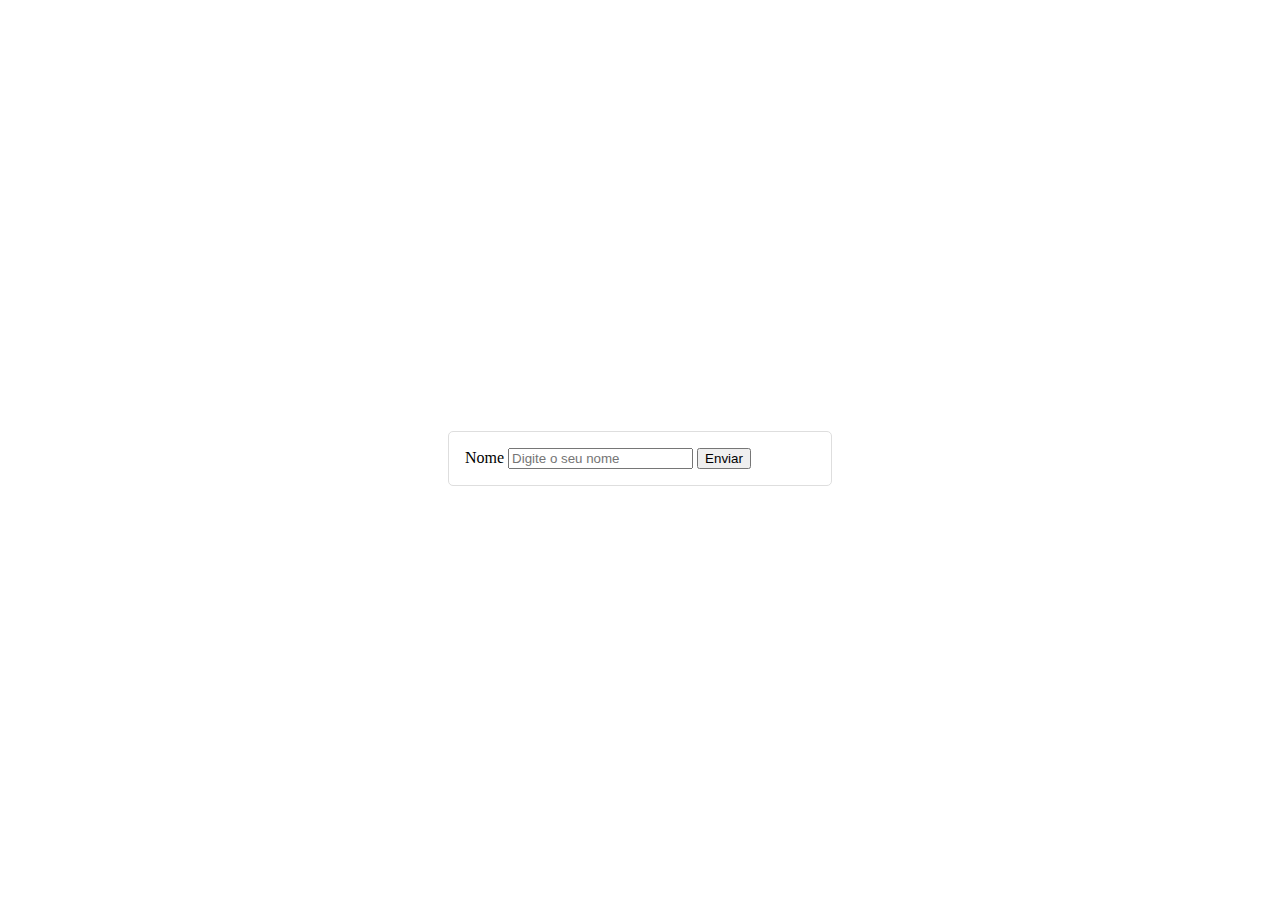
<file: index.html>
<!DOCTYPE html>
<html lang="en">
<head>
    <meta charset="UTF-8">
    <meta http-equiv="X-UA-Compatible" content="IE=edge">
    <meta name="viewport" content="width=device-width, initial-scale=1.0">
    <link rel="stylesheet" href="https://cdnjs.cloudflare.com/ajax/libs/animate.css/4.1.1/animate.min.css"/>
    <link href="https://cdn.jsdelivr.net/npm/bootstrap@5.3.0-alpha1/dist/css/bootstrap.min.css" rel="stylesheet" integrity="sha384-GLhlTQ8iRABdZLl6O3oVMWSktQOp6b7In1Zl3/Jr59b6EGGoI1aFkw7cmDA6j6gD" crossorigin="anonymous">
    <link rel="stylesheet" href="style.css">
    <title>Document</title>
</head>
<body>
    <form>
        <label for="nome" class="form-label">Nome</label>
        <input type="text" id="nome" class="form-control" placeholder="Digite o seu nome">
        <button class="btn btn-primary mt-3 animate__animated animate__infinite">Enviar</button>
    </form>
    <script>
        let butao = document.querySelector('.btn');
        butao.addEventListener('mouseover', function() {
            butao.classList.add('animate__shakeX');
        });
        butao.addEventListener('mouseleave', function() {
            butao.classList.add('animate__shakeX');
        });
    </script>
    <script src="https://cdn.jsdelivr.net/npm/bootstrap@5.3.0-alpha1/dist/js/bootstrap.bundle.min.js" integrity="sha384-w76AqPfDkMBDXo30jS1Sgez6pr3x5MlQ1ZAGC+nuZB+EYdgRZgiwxhTBTkF7CXvN" crossorigin="anonymous"></script>
</body>
</html>
</file>
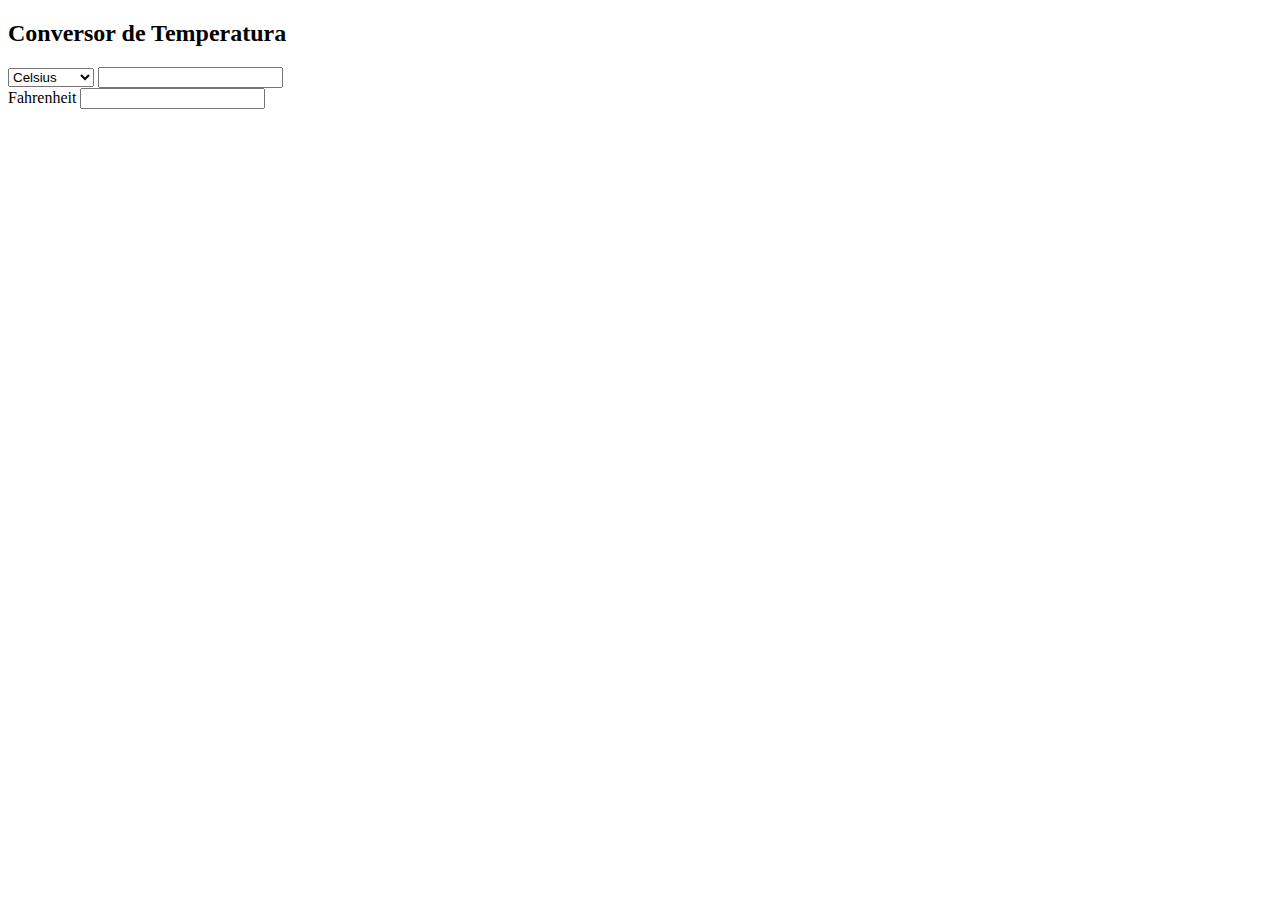
<file: 11.aula_js_18_05_2023/index.html>
<!doctype html>
<html lang="en">
  <head>
    <meta charset="utf-8">
    <meta name="viewport" content="width=device-width, initial-scale=1">
    <title>Conversor | Temperatura</title>
    <link href="https://cdn.jsdelivr.net/npm/bootstrap@5.3.0-alpha3/dist/css/bootstrap.min.css" rel="stylesheet" integrity="sha384-KK94CHFLLe+nY2dmCWGMq91rCGa5gtU4mk92HdvYe+M/SXH301p5ILy+dN9+nJOZ" crossorigin="anonymous">
  </head>
  <body>
    <h2>Conversor de Temperatura</h2>
    <form class="container" action="#">
      <div class="col-6 mb-3">
        <select name="op1" id="op" onchange="changeMeasurement()" class="form-select bg-secondary-subtle mb-2">
          <option value="1">Celsius</option>
          <option value="2">Fahrenheit</option>
        </select>
        <input class="form-control bg-body-secondary" type="number" id="campo1" name="n1" oninput="update(event)">
      </div>
      <div class="col-6">
        <label for="n2" id="lfare">Fahrenheit</label>
        <input class="form-control bg-body-secondary" type="number" id="campo2" name="n2" oninput="update(event)">
      </div>

    </form>
    <script src="./script.js"></script>
    <script src="https://cdn.jsdelivr.net/npm/bootstrap@5.3.0-alpha3/dist/js/bootstrap.bundle.min.js" integrity="sha384-ENjdO4Dr2bkBIFxQpeoTz1HIcje39Wm4jDKdf19U8gI4ddQ3GYNS7NTKfAdVQSZe" crossorigin="anonymous"></script>
  </body>
</html>
</file>
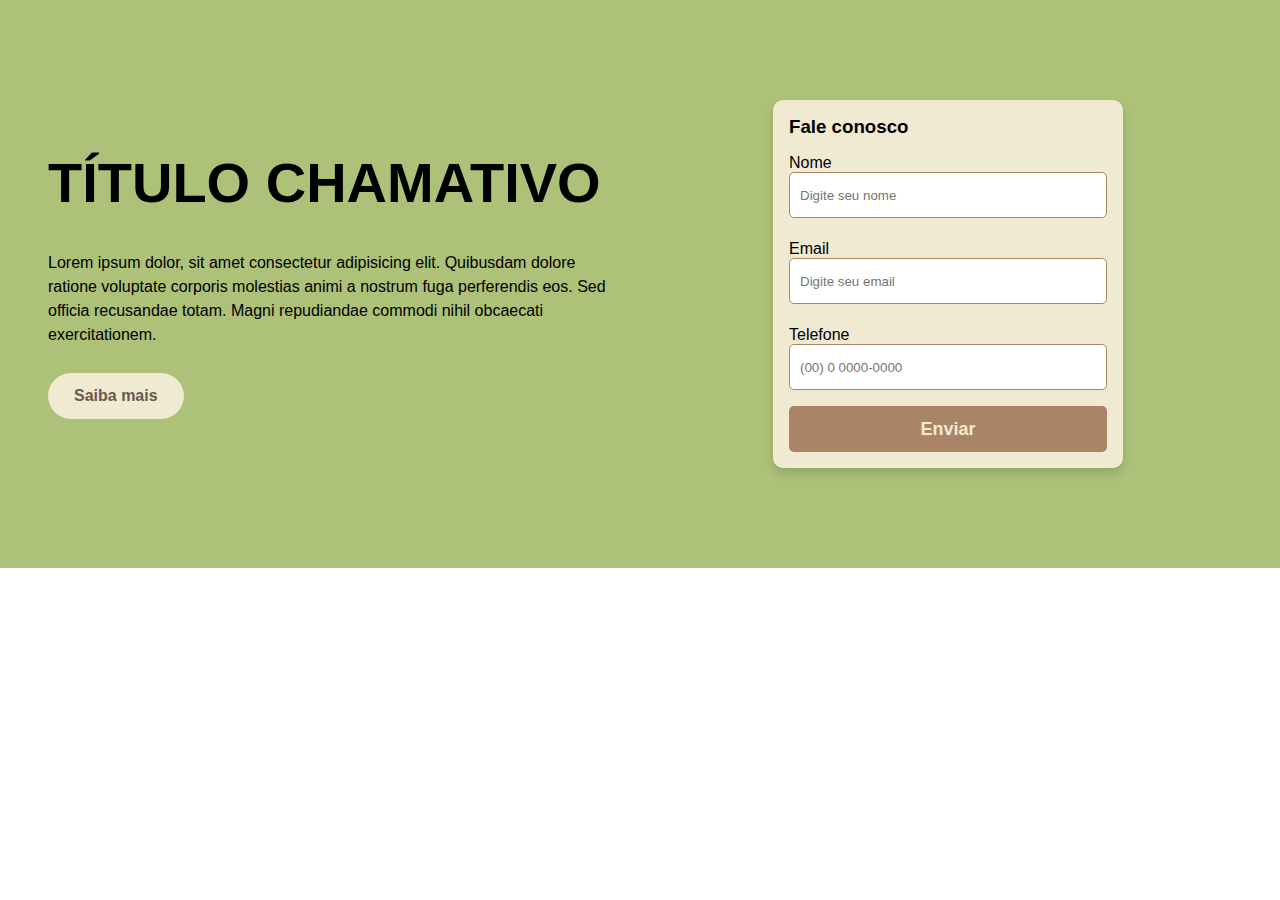
<file: 2.aula_16_02_2023/index.html>
<!DOCTYPE html>
<html lang="pt-BR">
<head>
    <meta charset="UTF-8">
    <meta http-equiv="X-UA-Compatible" content="IE=edge">
    <meta name="viewport" content="width=device-width, initial-scale=1.0">
    <link rel="stylesheet" href="cleaner.css">
    <link rel="stylesheet" href="style.css">
    <title>Document</title>
</head>
<body>
    <div class="container">
        <div class="conteudo">
            <h1>TÍTULO CHAMATIVO</h1>
            <p>Lorem ipsum dolor, sit amet consectetur adipisicing elit. Quibusdam dolore ratione voluptate corporis molestias animi a nostrum fuga perferendis eos. Sed officia recusandae totam. Magni repudiandae commodi nihil obcaecati exercitationem.</p>
            <a href="#!">Saiba mais</a>
        </div>
        <div class="formulario">
            <form>
                <h3>Fale conosco</h3>
                <label for="nome">Nome</label>
                <input type="text" id="nome" placeholder="Digite seu nome">
                <label for="email">Email</label>
                <input type="email" id="email" placeholder="Digite seu email">
                <label for="telefone">Telefone</label>
                <input type="text" id="telefone" placeholder="(00) 0 0000-0000">
                <button>Enviar</button>
            </form>
        </div>
    </div>
</body>
</html>
</file>
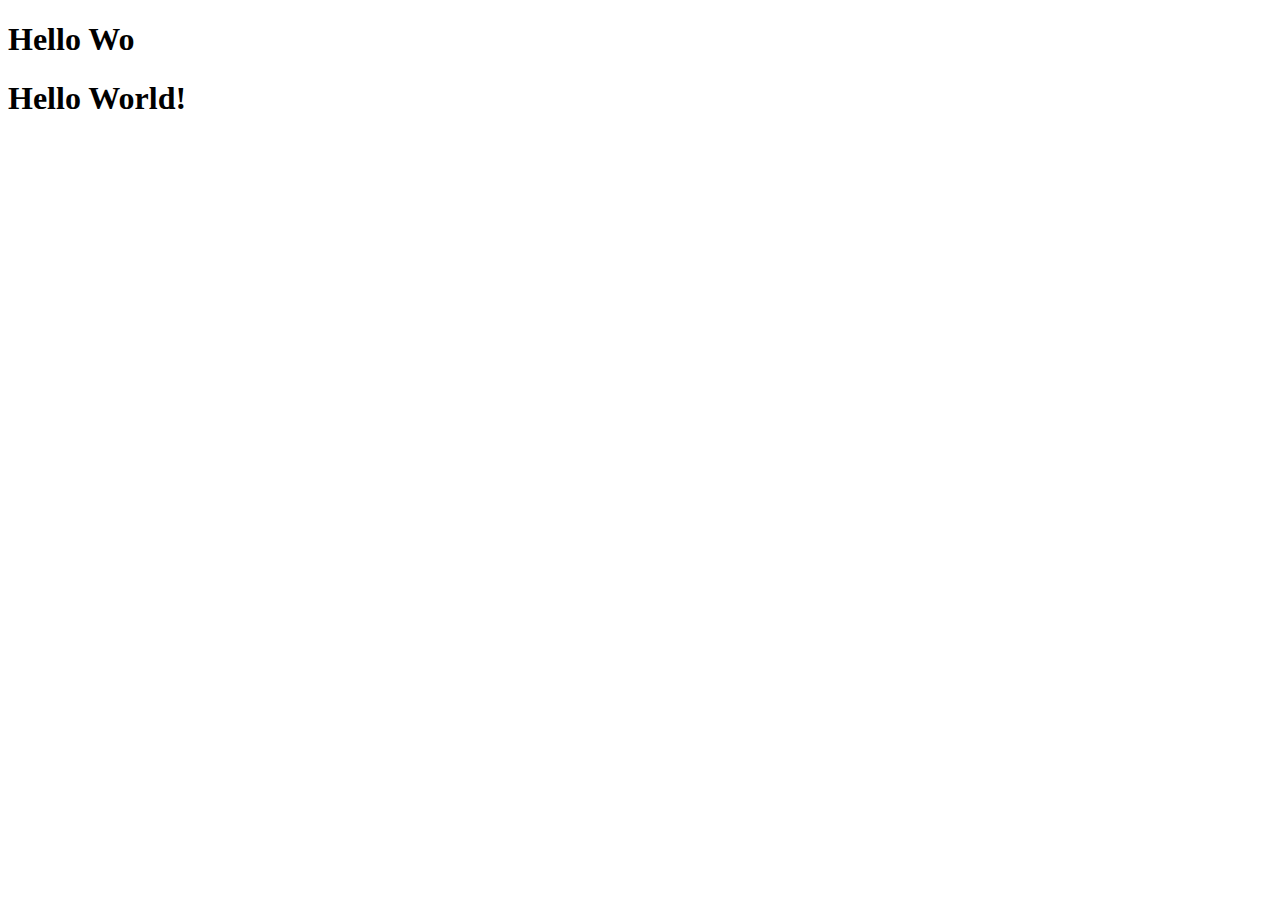
<file: 3.aula_23_02_2023/index.html>
<!DOCTYPE html>
<html lang="pt-BR">
<head>
    <meta charset="UTF-8">
    <meta http-equiv="X-UA-Compatible" content="IE=edge">
    <meta name="viewport" content="width=device-width, initial-scale=1.0">
    <title>Document</title>
</head>
<body>
    <div id="conteudo"></div>
    <script src="script.js"></script>
</body>
</html>
</file>
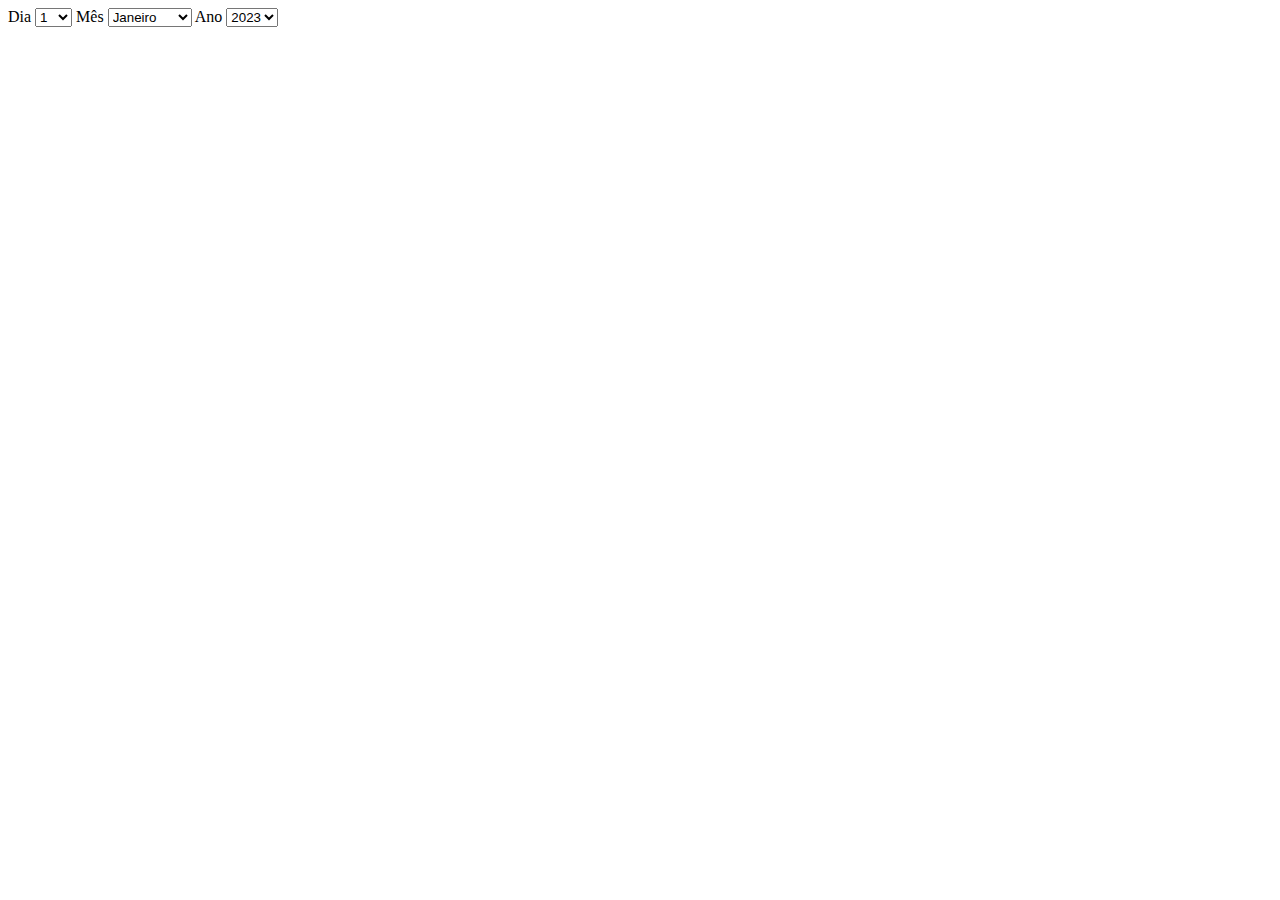
<file: 5.aula_09_03_2023/index.html>
<!DOCTYPE html>
<html lang="pt-BR">
<head>
    <meta charset="UTF-8">
    <meta http-equiv="X-UA-Compatible" content="IE=edge">
    <meta name="viewport" content="width=device-width, initial-scale=1.0">
    <title>Aula 3</title>
    <link href="https://cdn.jsdelivr.net/npm/bootstrap@5.3.0-alpha1/dist/css/bootstrap.min.css" rel="stylesheet" integrity="sha384-GLhlTQ8iRABdZLl6O3oVMWSktQOp6b7In1Zl3/Jr59b6EGGoI1aFkw7cmDA6j6gD" crossorigin="anonymous">
</head>
<body>
    <div class="row mt-5">
        <div class="col-4 offset-4">
            <form>
                <label class="form-label" for="username">Dia</label>
                <select class="form-control" id="day"></select>
                <label class="form-label" for="username">Mês</label>
                <select class="form-control" id="mes"></select>
                <label class="form-label" for="username">Ano</label>
                <select class="form-control" id="ano"></select>

            </form>
        </div>
    </div>
    <script src="script.js"></script>
</body>
</html>
</file>
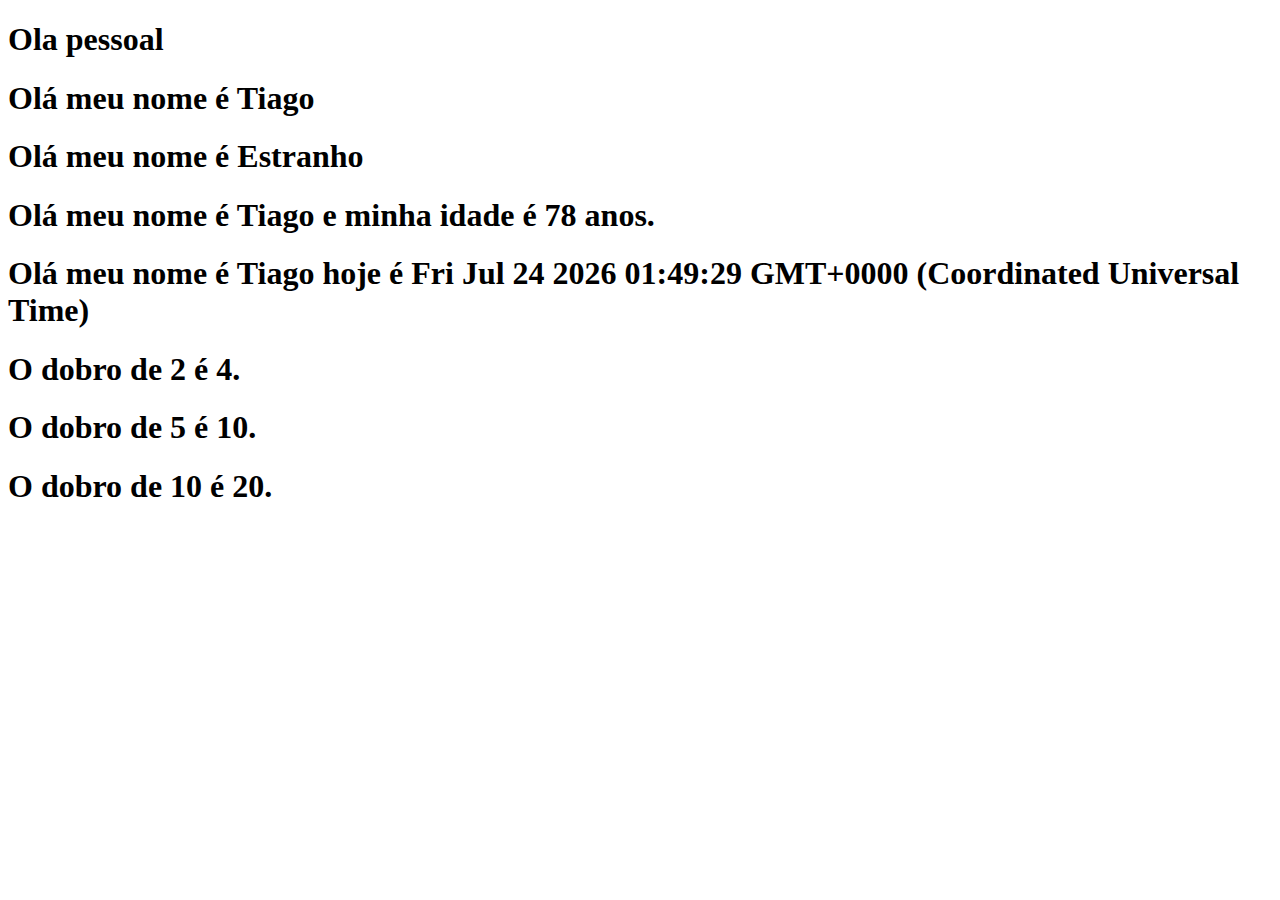
<file: 8.aula_30_03_2023/index.html>
<!DOCTYPE html>
<html lang="pt-BR">
<head>
    <meta charset="UTF-8">
    <meta http-equiv="X-UA-Compatible" content="IE=edge">
    <meta name="viewport" content="width=device-width, initial-scale=1.0">
    <link rel="stylesheet" href="style.css">
    <title>Funções</title>
</head>
<body>
    <script src="script.js"></script>
</body>
</html>
</file>
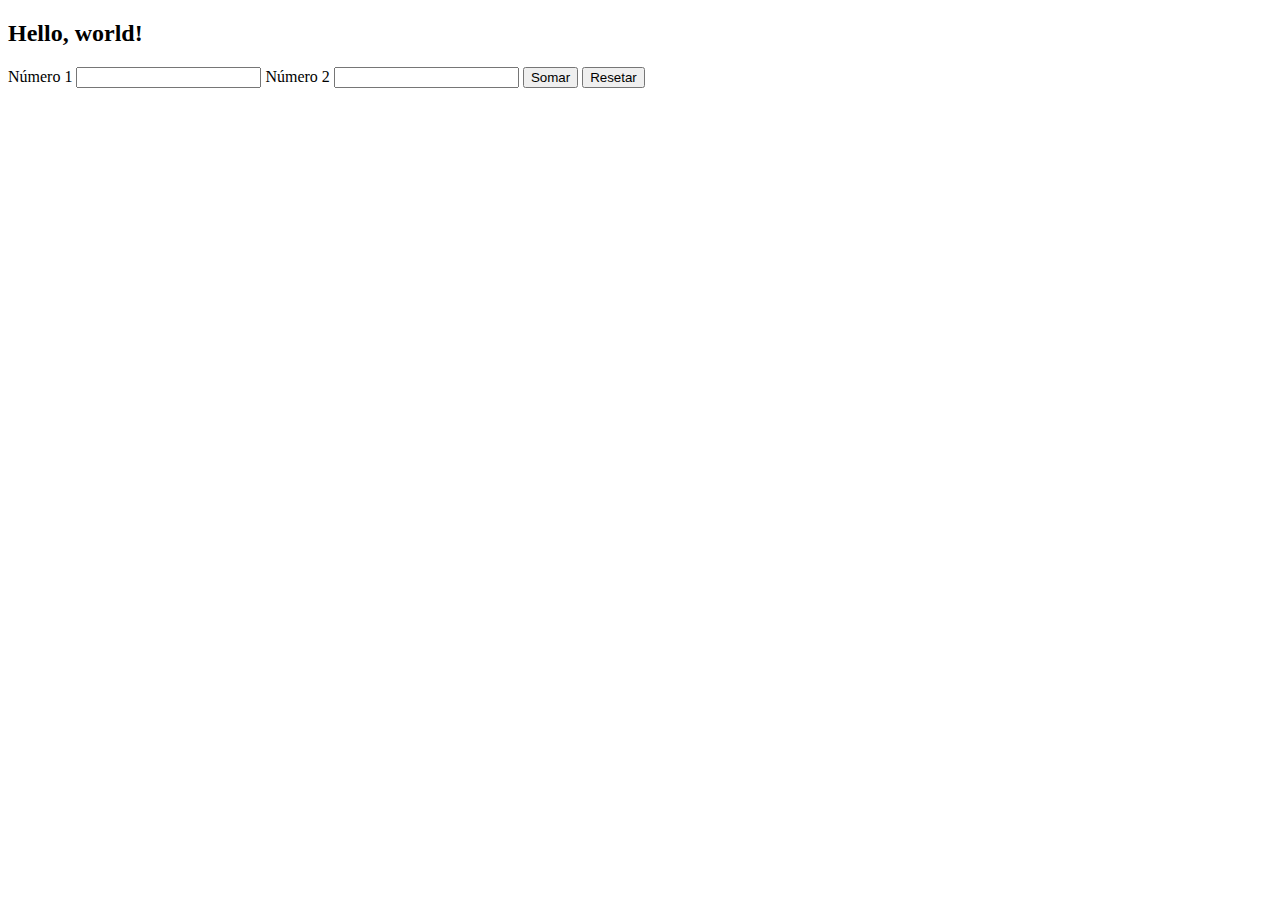
<file: 9.aula_js/index.html>
<!doctype html>
<html lang="en">
  <head>
    <meta charset="utf-8">
    <meta name="viewport" content="width=device-width, initial-scale=1">
    <title>Soma</title>
    <link href="https://cdn.jsdelivr.net/npm/bootstrap@5.3.0-alpha3/dist/css/bootstrap.min.css" rel="stylesheet" integrity="sha384-KK94CHFLLe+nY2dmCWGMq91rCGa5gtU4mk92HdvYe+M/SXH301p5ILy+dN9+nJOZ" crossorigin="anonymous">
  </head>
  <body>
    <h2>Hello, world!</h2>
    <form class="container">
        <label for="n1">Número 1</label>
        <input class="form-control" type="text" id="n1" name="n1">
        
        <label for="n2">Número 2</label>
        <input class="form-control" type="text" id="n2" name="n2">
        
        <button class="btn btn-primary mt-4" onclick="funcao_que_soma_dois_valores()">Somar</button>
        <button class="btn btn-primary mt-4" type="reset">Resetar</button>
    </form>
    <script src="./functions.js"></script>
    <script src="https://cdn.jsdelivr.net/npm/bootstrap@5.3.0-alpha3/dist/js/bootstrap.bundle.min.js" integrity="sha384-ENjdO4Dr2bkBIFxQpeoTz1HIcje39Wm4jDKdf19U8gI4ddQ3GYNS7NTKfAdVQSZe" crossorigin="anonymous"></script>
  </body>
</html>
</file>
<file: style.css>
body{
    height: 100vh;
    display: flex;
    justify-content: center;
    align-items: center;
}

form{
    width: 350px;
    border: 1px solid #dedede;
    border-radius: 5px;
    padding: 16px;
}
</file>
<file: 2.aula_16_02_2023/cleaner.css>
*{
    margin: 0;
    padding: 0;
    box-sizing: border-box;
    outline: none;
    text-decoration: none;
    list-style: none;
    font-family: Arial, Helvetica, sans-serif;
}
</file>
<file: 2.aula_16_02_2023/style.css>
.container{
    width: 100%;
    padding: 100px 48px;
    background-color: #adc178;
    display: flex;
    gap: 48px;
    align-items: center;
}

.conteudo,
.formulario{
    width: 50%;
}

.conteudo h1{
    font-size: 56px;
    margin-bottom: 36px;
}

.conteudo p{
    line-height: 24px;
    margin-bottom: 26px;
}

.conteudo a{
    display: inline-block;
    background-color: #f0ead2;
    color: #6c584c;
    padding: 0 26px;
    line-height: 46px;
    border-radius: 25px;
    font-weight: bold;
}

.formulario form{
    width: 350px;
    background-color: #f0ead2;
    border-radius: 10px;
    padding: 16px;
    margin: 0 auto;
    box-shadow: 0px 5px 10px #00000025;
}

.formulario h3{
    margin-bottom: 16px;
}

.formulario label{
    display: block;
    margin-top: 6px;
}

.formulario input{
    width: 100%;
    height: 46px;
    border-radius: 5px;
    margin-bottom: 16px;
    border: 1px solid #a98467;
    padding-left: 10px;
}

.formulario button{
    width: 100%;
    height: 46px;
    border: 0;
    background-color: #a98467;
    color: #f0ead2;
    font-weight: bold;
    font-size: 18px;
    border-radius: 5px;
}


@media only screen and (max-width: 768px) {
    .container{
        flex-direction: column;
        /* padding: 48px 48px; */
    }

    .conteudo,
    .formulario{
        text-align: center;;
        width: 100%;
    }
}

@media only screen and (max-width: 600px){
    .container{
        height: initial;
        padding: 50px 24px;
    }

    .formulario{
        text-align: initial;
    }

    .formulario form{

    }
}
</file>
<file: 8.aula_30_03_2023/style.css>
body{
    background-color: #;
}
</file>
